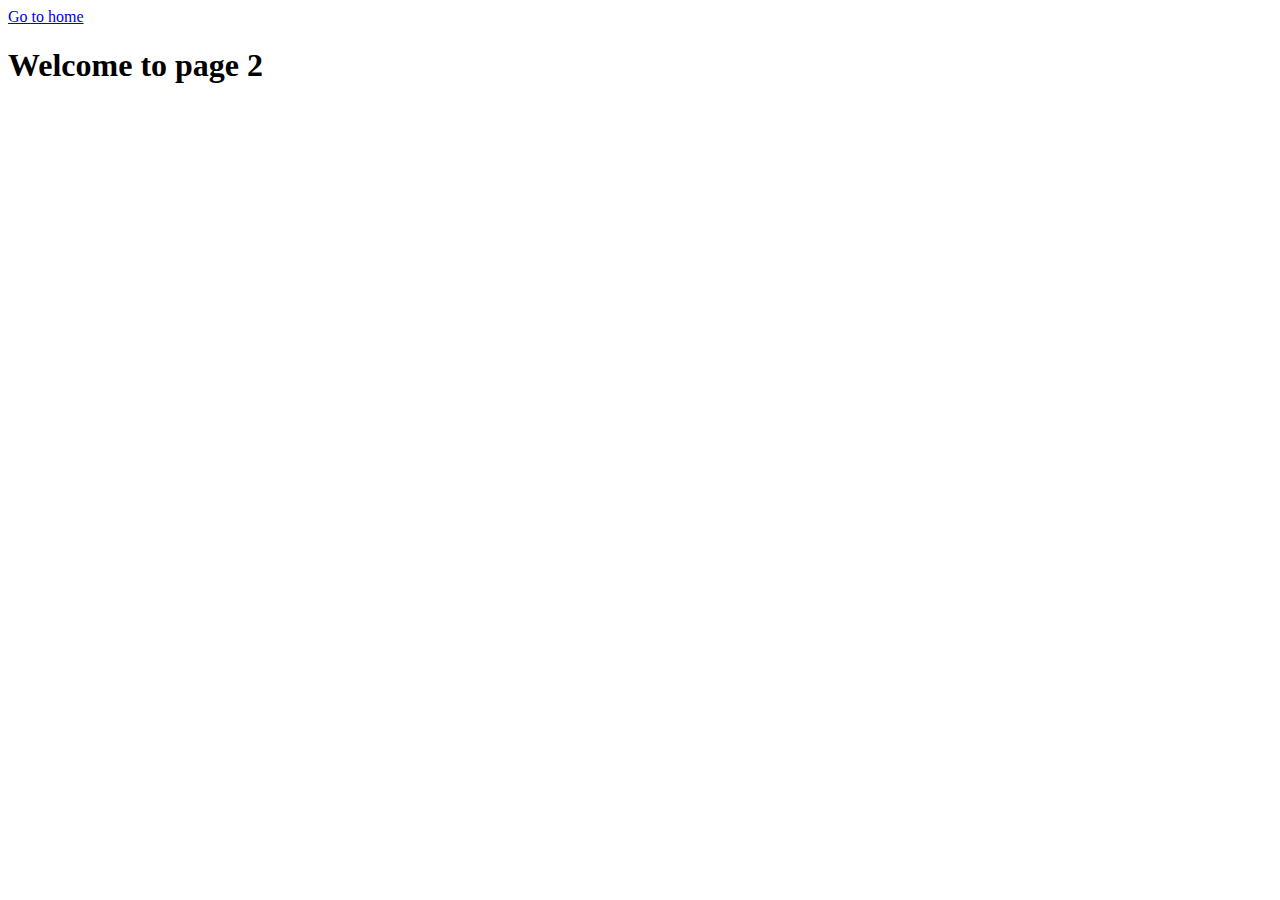
<file: page-2.html>
<!DOCTYPE html>
<html lang="en">
  <head>
    <meta charset="UTF-8" />
    <meta http-equiv="X-UA-Compatible" content="IE=edge" />
    <meta name="viewport" content="width=device-width, initial-scale=1.0" />
    <title>Page 2</title>
  </head>
  <body>
    <section>
      <a href="./index.html">Go to home</a>
      <h1>Welcome to page 2</h1>
    </section>
  </body>
</html>
</file>
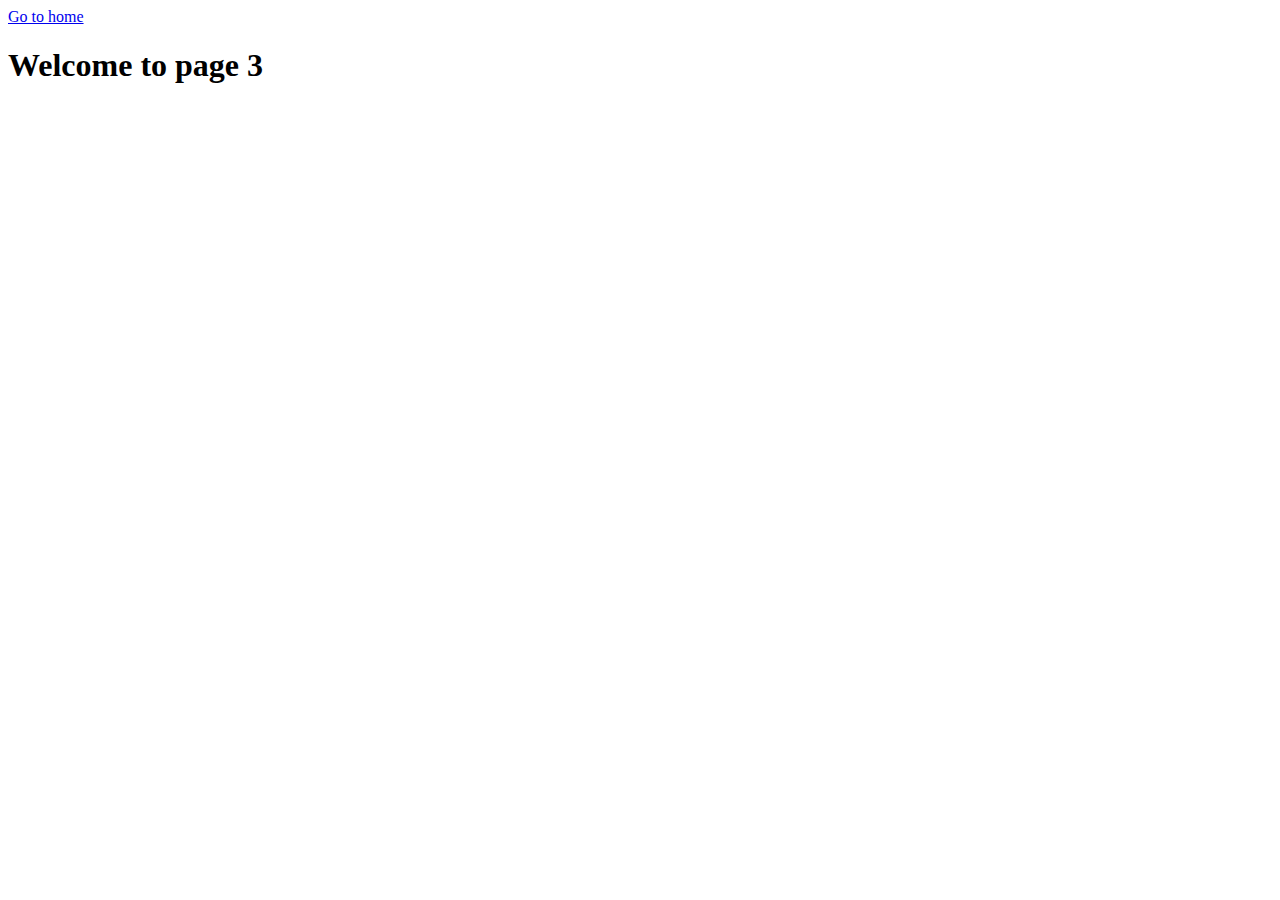
<file: page-3.html>
<!DOCTYPE html>
<html lang="en">
  <head>
    <meta charset="UTF-8" />
    <meta http-equiv="X-UA-Compatible" content="IE=edge" />
    <meta name="viewport" content="width=device-width, initial-scale=1.0" />
    <title>Page 3</title>
  </head>
  <body>
    <section>
      <a href="./index.html">Go to home</a>
      <h1>Welcome to page 3</h1>
    </section>
  </body>
</html>
</file>
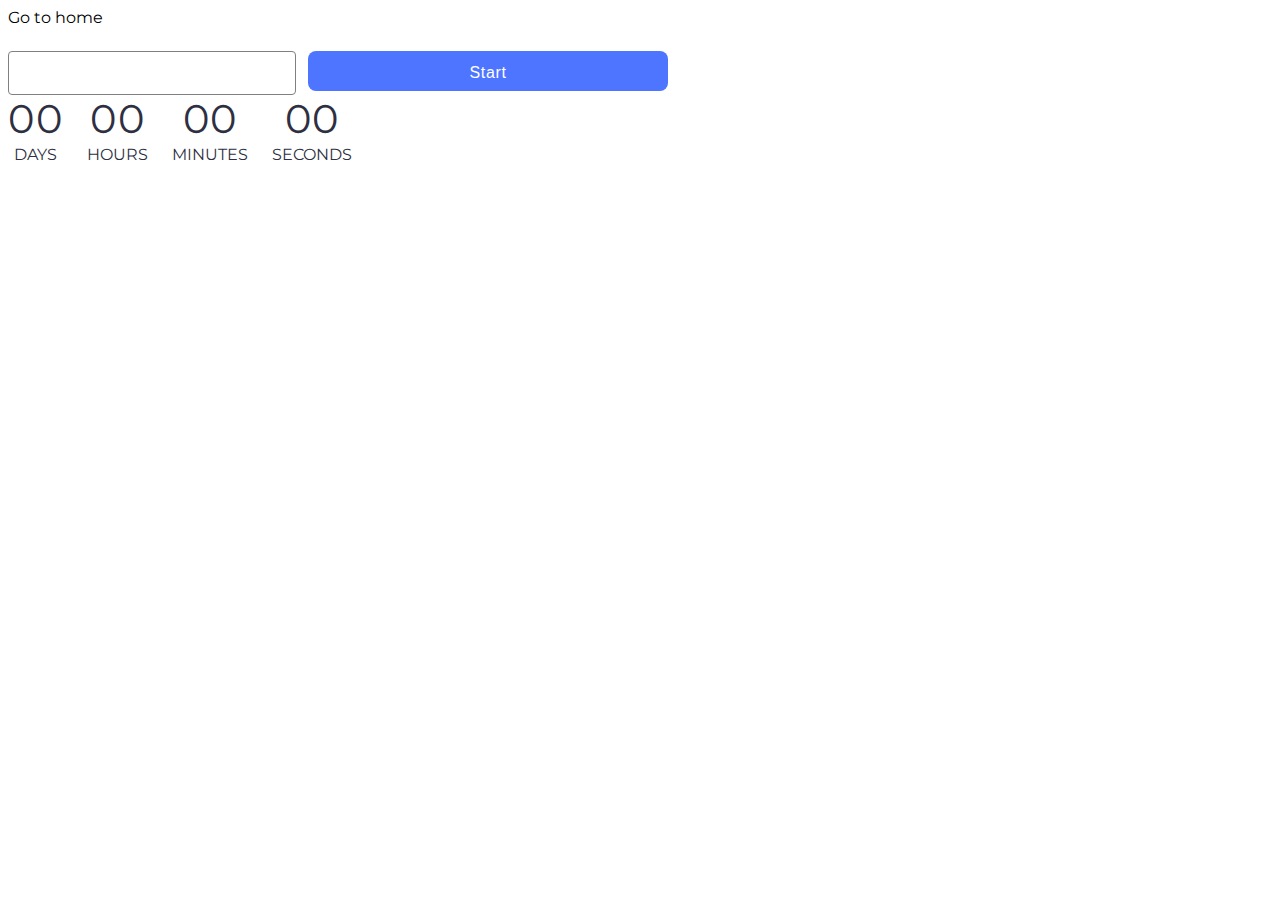
<file: src/1-timer.html>
<!DOCTYPE html>
<html lang="en">
  <head>
    <meta charset="UTF-8" />
    <meta http-equiv="X-UA-Compatible" content="IE=edge" />
    <meta name="viewport" content="width=device-width, initial-scale=1.0" />
    <link rel="preconnect" href="https://fonts.googleapis.com" />
    <link rel="preconnect" href="https://fonts.gstatic.com" crossorigin />
    <link
      href="https://fonts.googleapis.com/css2?family=Montserrat:ital,wght@0,100..900;1,100..900&display=swap"
      rel="stylesheet"
    />
    <link rel="stylesheet" href="./css/styles.css" />
    <title>Timer</title>
  </head>
  <body>
    <section>
      <a href="./index.html">Go to home</a>
    </section>
    <section>
      <input type="text" id="datetime-picker" />
      <button type="button" class="btn" data-start>Start</button>

      <div class="timer">
        <div class="field">
          <span class="value" data-days>00</span>
          <span class="label">Days</span>
        </div>
        <div class="field">
          <span class="value" data-hours>00</span>
          <span class="label">Hours</span>
        </div>
        <div class="field">
          <span class="value" data-minutes>00</span>
          <span class="label">Minutes</span>
        </div>
        <div class="field">
          <span class="value" data-seconds>00</span>
          <span class="label">Seconds</span>
        </div>
      </div>
    </section>
    <script type="module" src="./js/1-timer.js"></script>
  </body>
</html>
</file>
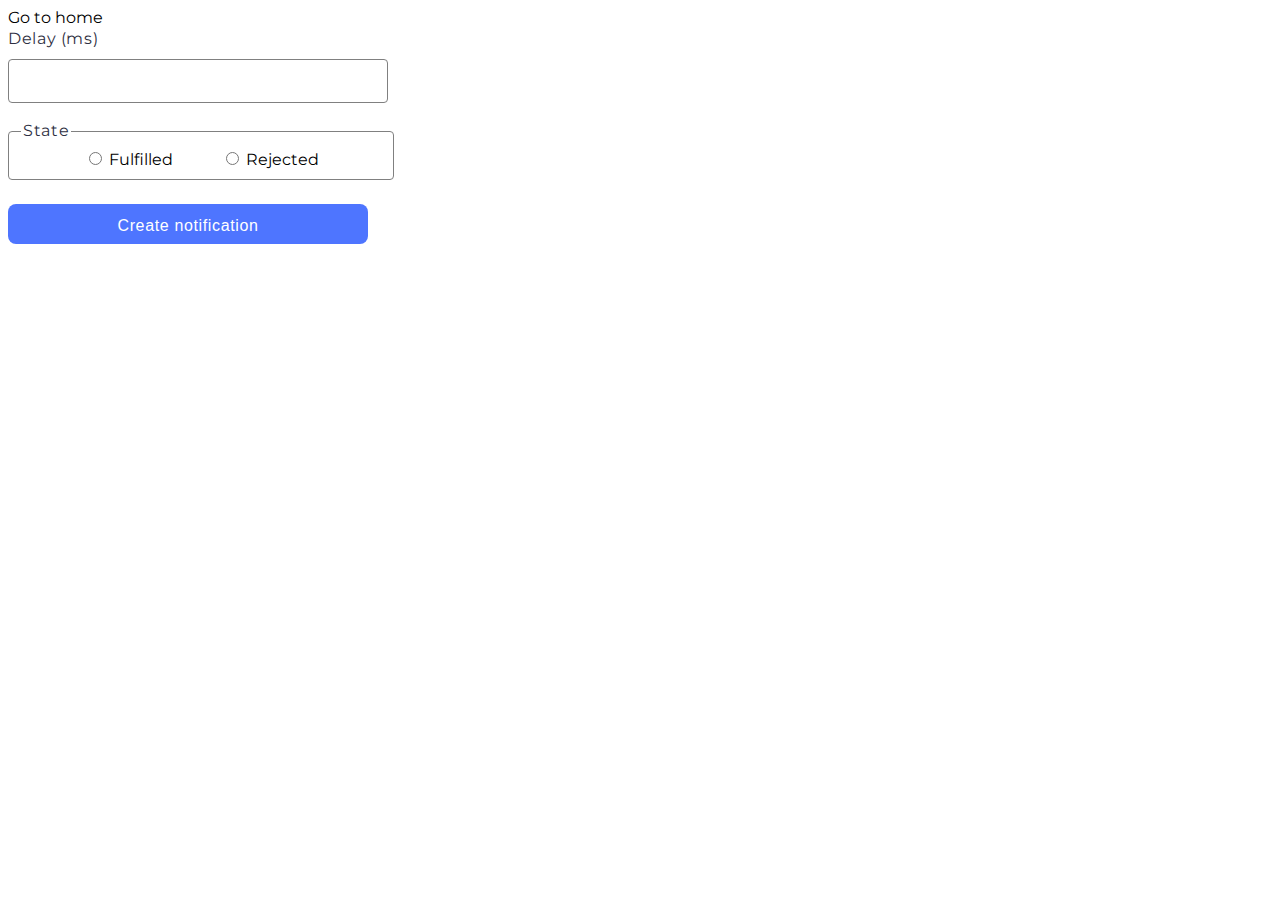
<file: src/2-snackbar.html>
<!DOCTYPE html>
<html lang="en">
  <head>
    <meta charset="UTF-8" />
    <meta http-equiv="X-UA-Compatible" content="IE=edge" />
    <meta name="viewport" content="width=device-width, initial-scale=1.0" />
    <link rel="preconnect" href="https://fonts.googleapis.com" />
    <link rel="preconnect" href="https://fonts.gstatic.com" crossorigin />
    <link
      href="https://fonts.googleapis.com/css2?family=Montserrat:ital,wght@0,100..900;1,100..900&display=swap"
      rel="stylesheet"
    />
    <link rel="stylesheet" href="./css/styles.css" />
    <title>Snackbar</title>
  </head>
  <body>
    <section>
      <a href="./index.html">Go to home</a>
    </section>

    <form class="form">
      <label class="input-form">
        Delay (ms)
        <input class="input-text" type="number" name="delay" required />
      </label>

      <fieldset class="field-form">
        <legend class="field-title">State</legend>
        <label class="radio-label">
          <input
            class="input-success"
            type="radio"
            name="state"
            value="fulfilled"
            required
          />
          Fulfilled
        </label>
        <label class="radio-label">
          <input
            class="input-error"
            type="radio"
            name="state"
            value="rejected"
            required
          />
          Rejected
        </label>
      </fieldset>

      <button class="btn" type="submit">Create notification</button>
    </form>
    <script type="module" src="./js/2-snackbar.js"></script>
  </body>
</html>
</file>
<file: src/css/styles.css>
@import url('./reset.css');
body {
  font-family: 'Montserrat', sans-serif;
}
.timer {
  display: flex;
  gap: 24px;
}
.field {
  display: flex;
  flex-direction: column;
  justify-content: center;
  align-items: center;
}

.value {
  font-weight: 400;
  font-size: 40px;
  line-height: 120%;
  letter-spacing: 0.04em;
  color: #2e2f42;
}
.label {
  font-weight: 400;
  font-size: 16px;
  line-height: 150%;
  color: #2e2f42;
  text-transform: uppercase;
}
#datetime-picker {
  margin-right: 8px;
  font-weight: 400;
  font-size: 16px;
  line-height: 150%;
  letter-spacing: 0.04em;
  color: #2e2f42;
  border: 1px solid #808080;
  border-radius: 4px;
  width: 272px;
  height: 40px;
  padding-left: 12px;
  outline-offset: 4px;
  outline-color: transparent;
}
#datetime-picker:hover {
  border: 1px solid #000;
}
#datetime-picker:active {
  border: 1px solid #4e75ff;
}
#datetime-picker:disabled {
  border: 1px solid #808080;
}

.btn {
  background: #4e75ff;
  border-radius: 8px;
  padding: 8px 16px;
  width: 75px;
  height: 40px;
  font-weight: 500;
  font-size: 16px;
  line-height: 150%;
  letter-spacing: 0.04em;
  color: #989898;
  border-color: transparent;
  color: #fff;
}
.btn:hover {
  background: #6c8cff;
}
.btn:disabled {
  background: #cfcfcf;
  color: #989898;
}

.btn:disabled:hover {
  color: #989898;
  background: #cfcfcf;
}
/* Snackbar */

.input-form {
  display: flex;
  flex-direction: column;
  gap: 8px;
  font-weight: 400;
  font-size: 16px;
  line-height: 150%;
  letter-spacing: 0.04em;
  color: #2e2f42;
  margin-bottom: 16px;
}

.input-text {
  border: 1px solid #808080;
  border-radius: 4px;
  width: 360px;
  height: 40px;
  outline-offset: 4px;
  outline-color: transparent;
  font-weight: 400;
  line-height: 1.5;
  letter-spacing: 0.04em;
  color: #2e2f42;
  padding-left: 16px;
  transition: border-color 300ms ease-in-out;
}
.input-text:hover {
  border-color: #000;
}
.input-text:active {
  border-color: #4e75ff;
}
.btn {
  margin-top: 24px;
  border-radius: 8px;
  padding: 8px 16px;
  width: 360px;
  background: #4e75ff;
  font-weight: 500;
  line-height: 1.5;
  letter-spacing: 0.04em;
  color: #fff;
  transition: background 300ms ease-in-out;
}
.btn:hover {
  background: #6c8cff;
}

.field-title {
  line-height: 1.5;
  letter-spacing: 0.04em;
  color: #2e2f42;
}
.field-form {
  width: 360px;
  border-radius: 4px;
  border-width: 1px;
  border-color: #808080;
  transition: border-color 300ms ease-in-out;
  margin-left: 0;
  margin-right: 0;
  display: flex;
  justify-content: center;
  gap: 48px;
  /* padding: 0; */
  /* padding-bottom: 8px;
padding-top: 24px;
padding-left: 20px; */
}

.field-form:hover,
.field-form:active {
  border-color: #000;
}
.radio-label .radio-label {
  font-weight: 400;
  font-size: 16px;
  line-height: 150%;
  color: #2e2f42;
}
</file>
